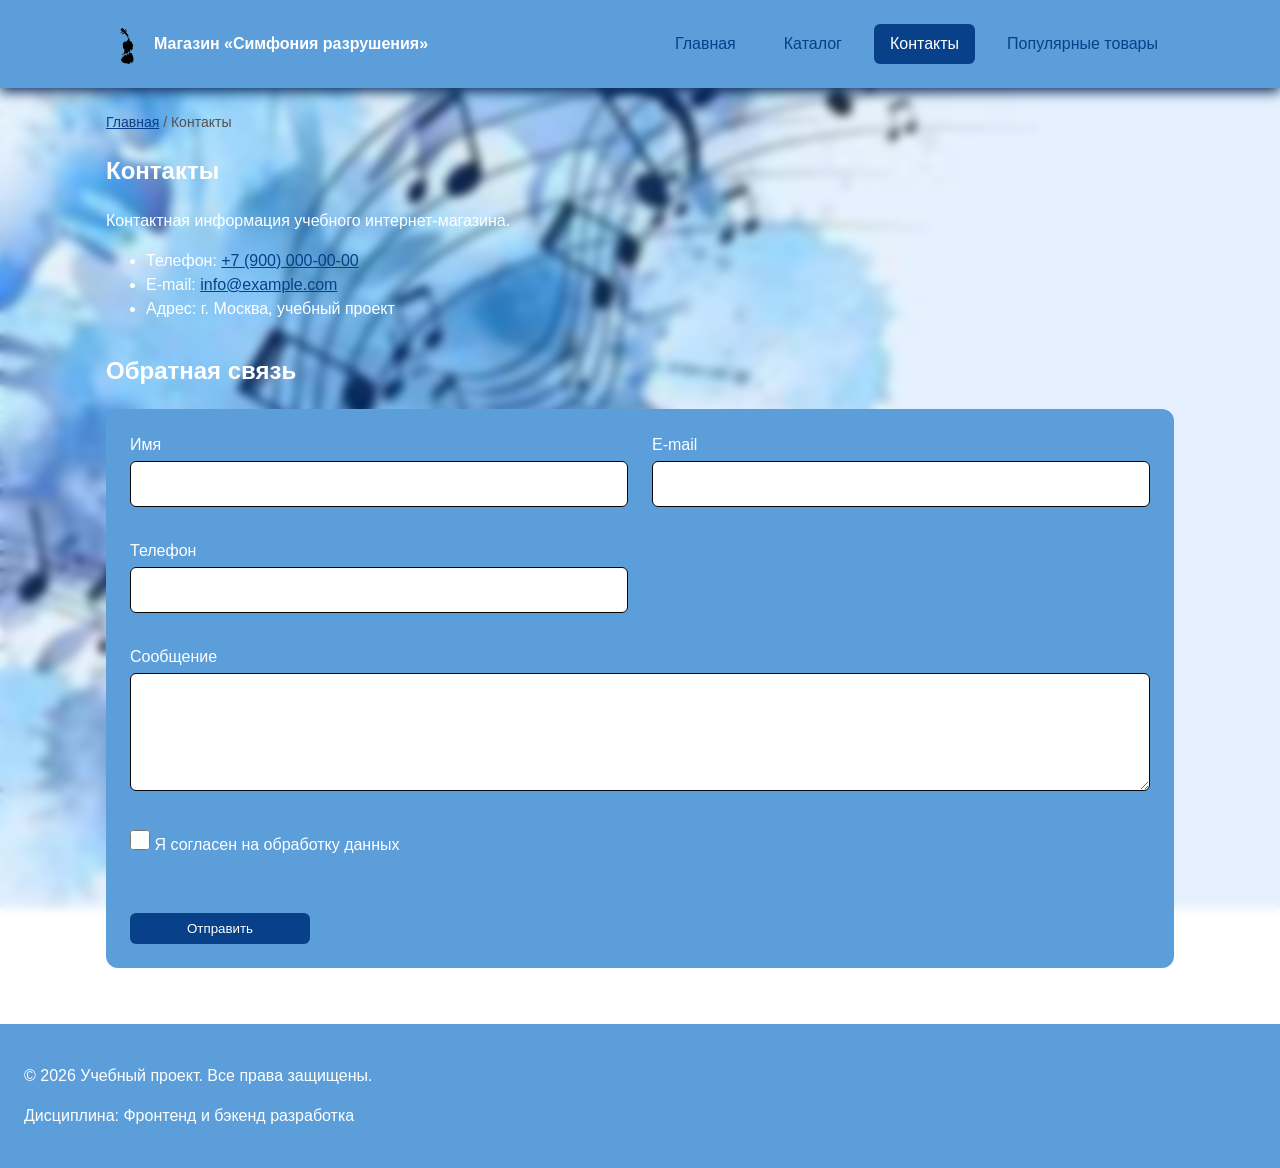
<file: contacts.html>
<!DOCTYPE html>
<html lang="ru">
<head>
  <meta charset="UTF-8">
  <meta name="viewport" content="width=device-width, initial-scale=1.0">
  <meta name="description" content="Контактная информация учебного интернет-магазина.">
  <title>Контакты — Учебный интернет-магазин</title>
  <link rel="stylesheet" href="css/style.css">
  <link rel="stylesheet" href="css/responsive.css">
</head>
<body>
  <a class="skip-link" href="#main-content">Перейти к основному содержимому</a>

  <header class="site-header">
    <div class="site-header__inner">
      <div class="site-header__brand">
        <img class="site-header-logo-img"
            src="images/СимфонияРазрушения.png"
            alt="" width="40" height="40">
        <a class="site-header__logo" href="index.html">Магазин «Симфония разрушения»</a>
      </div>

      <input type="checkbox" id="nav-toggle" class="nav-toggle">

      <label for="nav-toggle" class="nav-toggle-label">
        <span aria-hidden="true">☰</span>
        <span>Меню</span>
      </label>

      <nav class="site-nav" aria-label="Основная навигация">
        <ul class="site-nav__list">
          <li class="site-nav__item">
            <a class="site-nav__link" href="index.html">Главная</a>
          </li>
          <li class="site-nav__item">
            <a class="site-nav__link" href="catalog.html">Каталог</a>
          </li>
          <li class="site-nav__item">
            <a class="site-nav__link site-nav__link--active" href="contacts.html">Контакты</a>
          </li>
          <li class="site-nav__item">
            <a class="site-nav__link" href="index.html#popular">Популярные товары</a>
          </li>
        </ul>
      </nav>
    </div>
  </header>

  <main id="main-content">
    <nav class="breadcrumbs" aria-label="Хлебные крошки">
      <a class="breadcrumbs__link" href="index.html">Главная</a>
      <span class="breadcrumbs__current">Контакты</span>
    </nav>

    <section class="section">
      <h1>Контакты</h1>
      <p>Контактная информация учебного интернет-магазина.</p>

      <ul>
        <li>Телефон: <a href="tel:+79000000000">+7 (900) 000-00-00</a></li>
        <li>E-mail: <a href="mailto:info@example.com">info@example.com</a></li>
        <li>Адрес: г. Москва, учебный проект</li>
      </ul>
    </section>

    <section class="section" id="feedback">
      <h2>Обратная связь</h2>

      <form class="order-form" action="#" method="post">
        <div class="form-field">
          <label for="contact-name">Имя</label>
          <input id="contact-name" name="name" type="text"
                 autocomplete="name" required minlength="2">
        </div>

        <div class="form-field">
          <label for="contact-email">E-mail</label>
          <input id="contact-email" name="email" type="email"
                 autocomplete="email" required>
        </div>

        <div class="form-field">
          <label for="contact-phone">Телефон</label>
          <input id="contact-phone" name="phone" type="tel"
                 inputmode="tel" autocomplete="tel">
        </div>

        <div class="form-field form-field--full">
          <label for="contact-message">Сообщение</label>
          <textarea id="contact-message" name="message" rows="4" required></textarea>
        </div>

        <div class="form-field form-field--checkbox">
          <label>
            <input id="contact-agree" name="agreement" type="checkbox" required>
            Я согласен на обработку данных
          </label>
        </div>

        <div class="form-actions">
          <button class="button button--primary" type="submit">Отправить</button>
        </div>
      </form>
    </section>
  </main>

  <footer>
    <p>&copy; 2026 Учебный проект. Все права защищены.</p>
    <p>Дисциплина: Фронтенд и бэкенд разработка</p>
  </footer>
</body>
</html>
</file>
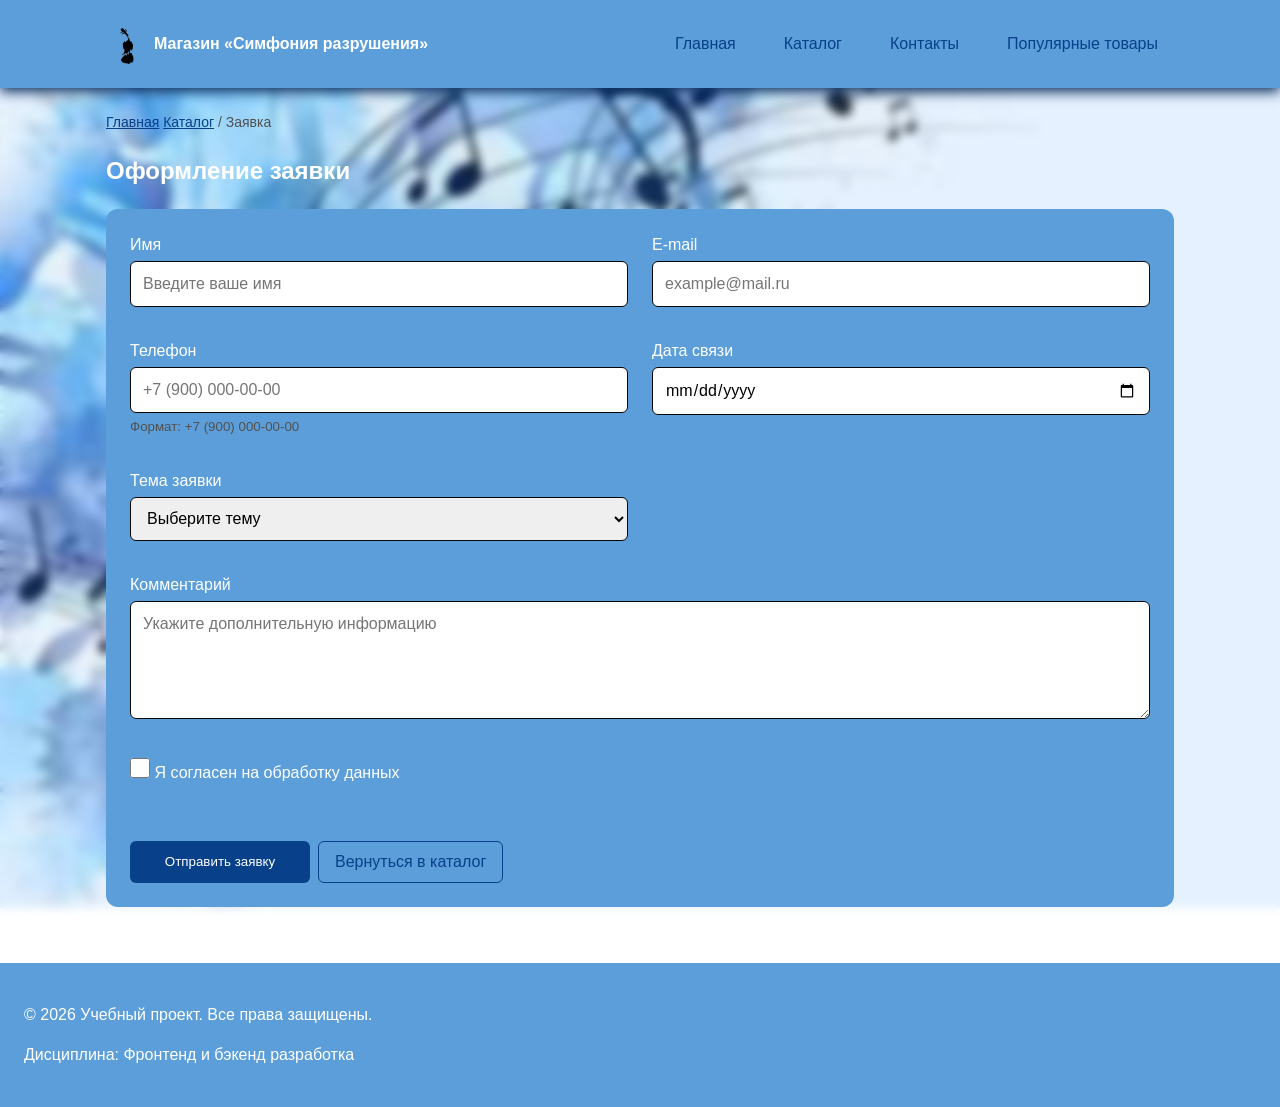
<file: order.html>
<!DOCTYPE html>
<html lang="ru">
<head>
  <meta charset="UTF-8">
  <meta name="viewport" content="width=device-width, initial-scale=1.0">
  <meta name="description" content="Оформление заявки на покупку в учебном интернет-магазине.">
  <title>Оформление заявки — Учебный интернет-магазин</title>
  <link rel="stylesheet" href="css/style.css">
  <link rel="stylesheet" href="css/responsive.css">
  <script type="module" src="js/main.js" defer></script>
</head>
<body>
  <a class="skip-link" href="#main-content">Перейти к основному содержимому</a>

  <header class="site-header">
    <div class="site-header__inner">
        <div class="site-header__brand">
        <img class="site-header-logo-img"
            src="images/СимфонияРазрушения.png"
            alt="" width="40" height="40">
        <a class="site-header__logo" href="index.html">Магазин «Симфония разрушения»</a>
        </div>

        <input type="checkbox" id="nav-toggle" class="nav-toggle">

        <label for="nav-toggle" class="nav-toggle-label">
        <span aria-hidden="true">☰</span>
        <span>Меню</span>
        </label>

        <nav class="site-nav" aria-label="Основная навигация">
        <ul class="site-nav__list">
            <li class="site-nav__item">
            <a class="site-nav__link" href="index.html">Главная</a>
            </li>
            <li class="site-nav__item">
            <a class="site-nav__link" href="catalog.html">Каталог</a>
            </li>
            <li class="site-nav__item">
            <a class="site-nav__link" href="contacts.html">Контакты</a>
            </li>
            <li class="site-nav__item">
            <a class="site-nav__link" href="index.html#popular">Популярные товары</a>
            </li>
        </ul>
        </nav>
    </div>
    </header>

  <main id="main-content">
    <nav class="breadcrumbs" aria-label="Хлебные крошки">
      <a class="breadcrumbs__link" href="index.html">Главная</a>
      <a class="breadcrumbs__link" href="catalog.html">Каталог</a>
      <span class="breadcrumbs__current">Заявка</span>
    </nav>

    <section class="section">
      <h1>Оформление заявки</h1>

      <form class="order-form" id="order-form" action="#" method="post" novalidate>
        <div class="form-field">
          <label for="order-name-page">Имя</label>
          <input id="order-name-page" name="name" type="text"
                 placeholder="Введите ваше имя" minlength="2"
                 autocomplete="given-name" required>
        </div>

        <div class="form-field">
          <label for="order-email-page">E-mail</label>
          <input id="order-email-page" name="email" type="email"
                 placeholder="example@mail.ru" autocomplete="email" required>
        </div>

        <div class="form-field">
          <label for="order-phone-page">Телефон</label>
          <input id="order-phone-page" name="phone" type="tel"
                 inputmode="tel" placeholder="+7 (900) 000-00-00"
                 autocomplete="tel" required>
          <small>Формат: +7 (900) 000-00-00</small>
        </div>

        <div class="form-field">
          <label for="order-date-page">Дата связи</label>
          <input id="order-date-page" name="date" type="date">
        </div>

        <div class="form-field">
          <label for="order-topic-page">Тема заявки</label>
          <select id="order-topic-page" name="topic" required>
            <option value="">Выберите тему</option>
            <option value="product">Заказ товара</option>
            <option value="consultation">Консультация</option>
            <option value="delivery">Доставка</option>
          </select>
        </div>

        <div class="form-field form-field--full">
          <label for="order-comment-page">Комментарий</label>
          <textarea id="order-comment-page" name="comment" rows="4"
                    placeholder="Укажите дополнительную информацию"></textarea>
        </div>

        <div class="form-field form-field--checkbox">
          <label>
            <input id="order-agree-page" name="agreement" type="checkbox" required>
            Я согласен на обработку данных
          </label>
        </div>

        <div class="form-actions">
          <button class="button button--primary" type="submit">Отправить заявку</button>
          <a class="button button--secondary" href="catalog.html">Вернуться в каталог</a>
        </div>
      </form>
    </section>
  </main>

  <footer>
    <p>&copy; 2026 Учебный проект. Все права защищены.</p>
    <p>Дисциплина: Фронтенд и бэкенд разработка</p>
  </footer>
    <dialog class="success-message" id="success-message" hidden>
        <div class="after-form-actions">
            <p>
                Форма успешно отправлена!
            </p>
            <a class="button button--secondary" id="close-success-dialog" href="catalog.html">
                Вернуться в каталог 
            </a>
        </div>
    </dialog>
</body>
</html>
</file>
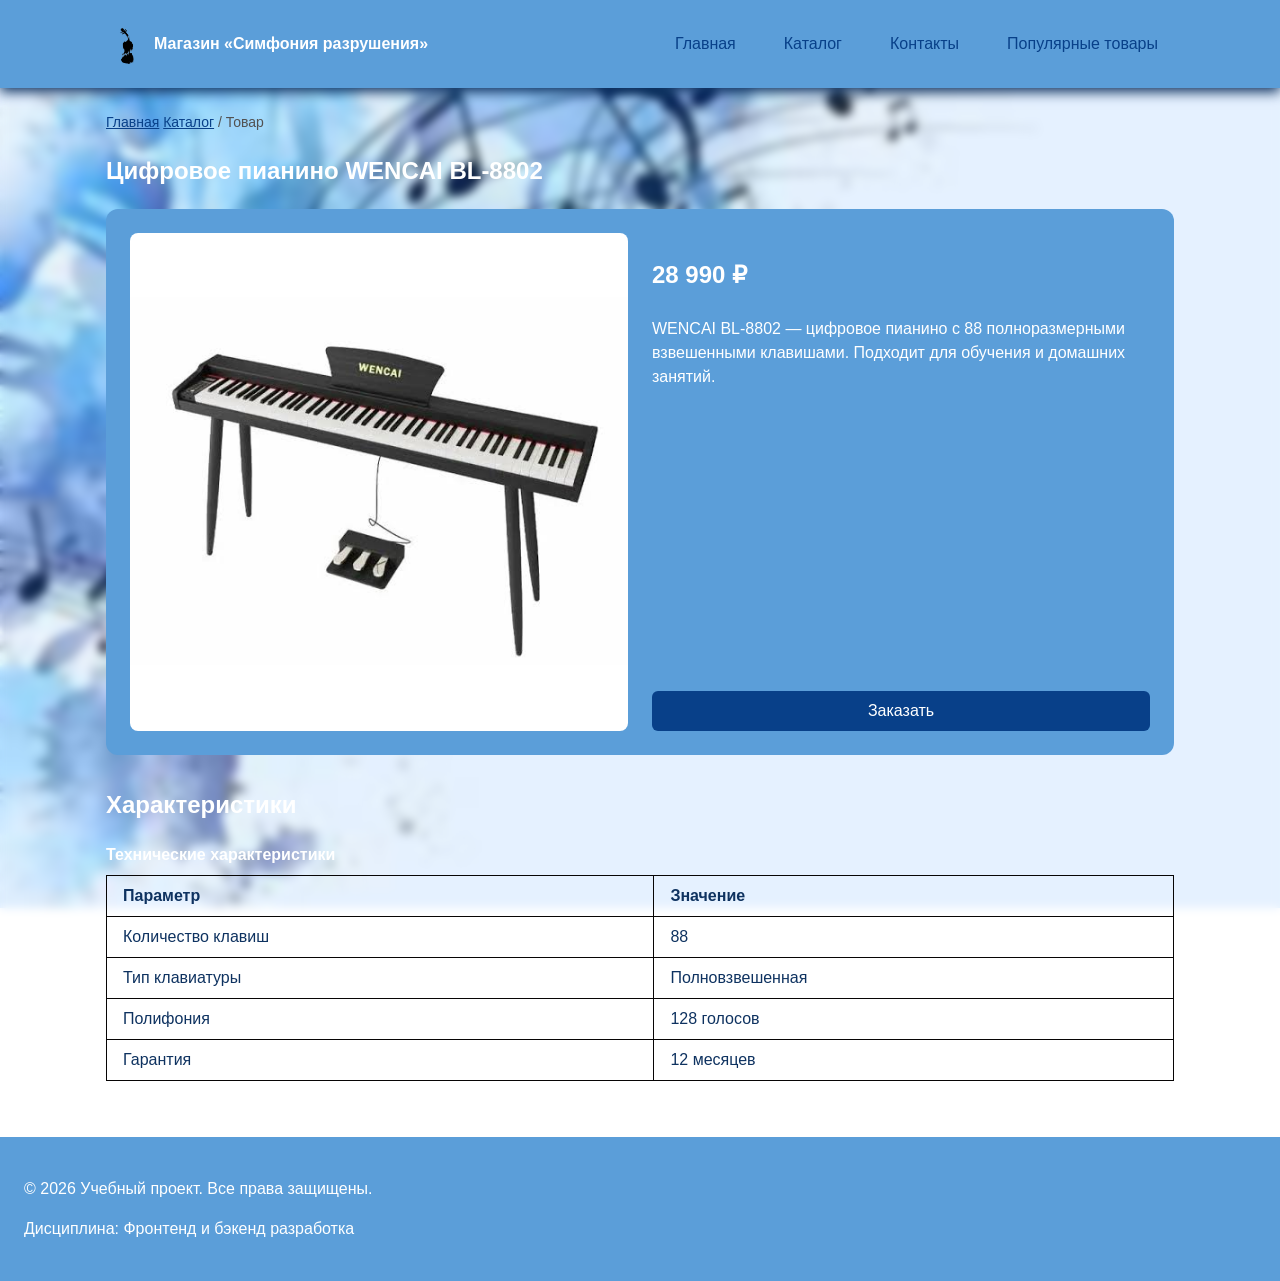
<file: product.html>
<!DOCTYPE html>
<html lang="ru">
<head>
  <meta charset="UTF-8">
  <meta name="viewport" content="width=device-width, initial-scale=1.0">
  <meta name="description" content="Карточка товара учебного интернет-магазина.">
  <title>Цифровое пианино WENCAI BL-8802 — Учебный интернет-магазин</title>
  <link rel="stylesheet" href="css/style.css">
  <link rel="stylesheet" href="css/responsive.css">
</head>
<body>
  <a class="skip-link" href="#main-content">Перейти к основному содержимому</a>

    <header class="site-header">
    <div class="site-header__inner">
      <div class="site-header__brand">
        <img class="site-header-logo-img"
            src="images/СимфонияРазрушения.png"
            alt="" width="40" height="40">
        <a class="site-header__logo" href="index.html">Магазин «Симфония разрушения»</a>
      </div>

      <input type="checkbox" id="nav-toggle" class="nav-toggle">

      <label for="nav-toggle" class="nav-toggle-label">
        <span aria-hidden="true">☰</span>
        <span>Меню</span>
      </label>

      <nav class="site-nav" aria-label="Основная навигация">
        <ul class="site-nav__list">
          <li class="site-nav__item">
            <a class="site-nav__link" href="index.html">Главная</a>
          </li>
          <li class="site-nav__item">
            <a class="site-nav__link" href="catalog.html">Каталог</a>
          </li>
          <li class="site-nav__item">
            <a class="site-nav__link" href="contacts.html">Контакты</a>
          </li>
          <li class="site-nav__item">
            <a class="site-nav__link" href="index.html#popular">Популярные товары</a>
          </li>
        </ul>
      </nav>
    </div>
    </header>

  <main id="main-content">
    <nav class="breadcrumbs" aria-label="Хлебные крошки">
      <a class="breadcrumbs__link" href="index.html">Главная</a>
      <a class="breadcrumbs__link" href="catalog.html">Каталог</a>
      <span class="breadcrumbs__current">Товар</span>
    </nav>

    <section class="section">
      <h1>Цифровое пианино WENCAI BL-8802</h1>

      <div class="product-detail">
        <img class="product-detail__image"
             src="images/Синтезатор.jpg"
             srcset="images/Синтезатор.jpg 640w"
             sizes="(max-width: 767px) 100vw, 50vw"
             alt="Цифровое пианино WENCAI BL-8802 с 88 клавишами"
             width="640" height="480"
             loading="lazy"
             decoding="async">

        <div class="product-detail__info">
            <div>
                <p class="product-detail__price">28 990 ₽</p>
                <p>
                  WENCAI BL-8802 — цифровое пианино с 88 полноразмерными
                  взвешенными клавишами. Подходит для обучения и домашних занятий.
                </p>
            </div>
            <a class="button" href="order.html">Заказать</a>
        </div>
      </div>

      <h2>Характеристики</h2>

      <div class="table-wrapper">
        <table class="product-table">
          <caption>Технические характеристики</caption>
          <thead>
            <tr>
              <th scope="col">Параметр</th>
              <th scope="col">Значение</th>
            </tr>
          </thead>
          <tbody>
            <tr>
              <td data-label="Параметр">Количество клавиш</td>
              <td data-label="Значение">88</td>
            </tr>
            <tr>
              <td data-label="Параметр">Тип клавиатуры</td>
              <td data-label="Значение">Полновзвешенная</td>
            </tr>
            <tr>
              <td data-label="Параметр">Полифония</td>
              <td data-label="Значение">128 голосов</td>
            </tr>
            <tr>
              <td data-label="Параметр">Гарантия</td>
              <td data-label="Значение">12 месяцев</td>
            </tr>
          </tbody>
        </table>
      </div>
    </section>
  </main>

  <footer>
    <p>&copy; 2026 Учебный проект. Все права защищены.</p>
    <p>Дисциплина: Фронтенд и бэкенд разработка</p>
  </footer>
</body>
</html>
</file>
<file: css/style.css>
/* ===============================
   1. Переменные проекта
   =============================== */

:root {
  /* Основные цвета проекта */
  --color-bg: #80C7F2;
  --color-bg-2: #F20587;
  --color-text: #ffffff;
  --color-text-dark: #0e3260;
  --color-muted: rgb(82, 81, 81);
  --color-primary: #084089;
  --color-primary-dark: #0e3260;
  --color-border: #070505;
  --color-surface: #5B9ED9;
  --color-surface-accent: #5B9ED9;
  --color-danger: #b00020;
  --color-success: #168a2f;
  --color-success-bg: #eefaf0;
  --color-white: #ffffff;
  --color-black: #000000;

  /* Отступы */
  --space-xs: 4px;
  --space-sm: 8px;
  --space-md: 16px;
  --space-lg: 24px;
  --space-xl: 32px;

  /* Скругления */
  --radius-sm: 6px;
  --radius-md: 8px;
  --radius-lg: 12px;

  /* Размеры */
  --container-width: 1100px;
}

/* ===============================
   2. Базовые стили
   =============================== */


* {
  box-sizing: border-box;
}

body {
  display: flex;
  flex-direction: column;
  min-height: 100vh; 
  margin: 0;
  font-family: Arial, sans-serif;
  line-height: 1.5;
  color: var(--color-text);
  background-image: url("../images/background.jpg");
  background-attachment: fixed; 
  backdrop-filter: blur(5px);  
  background-repeat: no-repeat;
  background-size: cover;
  background-position: center;
}

main,
footer {
  padding: var(--space-lg);
}

main {
  flex-grow: 1; 
}

header {
  background-color: var(--color-surface);
  box-shadow: 0 4px 12px var(--color-primary-dark);
}

footer {
  background-color: var(--color-surface);
}

html {
  scroll-behavior: smooth;
}

:target {
  outline: 2px dashed var(--color-primary);
  outline-offset: 4px;
}


/* ===============================
   3. Общие элементы интерфейса
   =============================== */

a {
  color: var(--color-primary);
}

a:hover {
  color: var(--color-primary-dark);
}

a:focus-visible {
  outline: 2px solid var(--color-primary);
  outline-offset: 3px;
}


.site-header {
  background-color: var(--color-surface);
  position: sticky;
  top: 0;
  z-index: 1000; /* Чтобы шапка перекрывала контент, а не уходила под него */
  width: 100%;
}

.site-header__inner {
  max-width: var(--container-width);
  margin: 0 auto;
  padding: var(--space-lg);
}

.site-header__logo {
  font-weight: 700;
  color: var(--color-text);
  text-decoration: none;
}

.site-nav__list {
  display: flex;
  flex-wrap: wrap;
  justify-content: center;
  align-items: center;
  gap: var(--space-md);
  padding: 0;
  margin: var(--space-md) 0 0;
  list-style: none;
}

.site-nav__link {
  display: inline-block;
  padding: var(--space-sm) var(--space-md);
  color: var(--color-primary);
  text-decoration: none;
  border-radius: var(--radius-sm);
}

.site-nav__link:hover {
  color: var(--color-white);
  background-color: var(--color-primary);
}

.site-nav__link:focus-visible {
  outline: 2px solid var(--color-primary);
  outline-offset: 3px;
}

.site-nav__link--active {
  color: var(--color-white);
  background-color: var(--color-primary);
}



/* ===============================
   4. Компоненты страницы
   =============================== */

.page-text {
  color: var(--color-black);
}


.hero {
  max-width: var(--container-width);
  margin: 0 auto var(--space-xl);
  padding: var(--space-xl) var(--space-lg);
  background-color: var(--color-surface-accent);
  border-radius: var(--radius-lg);
}

.section {
  max-width: var(--container-width);
  margin: 0 auto var(--space-xl);
}

.section h2 {
  margin-top: 0;
}

.product-card {
  list-style: none; 
  padding: 0;
  margin: 0;
  display: flex;
  flex-direction: column;
  gap: var(--space-sm);
  padding: var(--space-md);
  border: 1px solid var(--color-surface-accent);
  border-radius: var(--radius-md);
  background-color: var(--color-bg);
  box-shadow: 0 4px 12px var(--color-primary-dark); 
  height: 100%;
}

.product-card:hover {
  border-color: var(--color-primary);
}

/* .product-card--featured {
  border-color: var(--color-primary);
  } */

.product-card--discount {
  border-color: var(--color-danger);
}

.product-card__title {
  margin: 0;
  color: var(--color-text);
}

.product-card__category {
  display: block;
  background-color: var(--color-surface-accent);
  width: fit-content;
  border: 1px solid var(--color-success-bg);
  border-radius: var(--radius-sm);
  padding: 2px 6px 2px 6px;
}

.product-card__description {
  margin: 0;
  color: var(--color-primary-dark);
}

.product-card__price {
  margin: 0;
  font-weight: 700;
  margin-top: auto;
}

.product-card--discount .product-card__price {
  color: var(--color-danger);
}

.product-card-button-container {
  display: flex;
  flex-direction: row;
  /* justify-content: space-between; */
  gap: var(--space-md);
}

.product-card__button {
  margin-top: auto;
  width: 100%;
  /* align-self: flex-start; */
}

.look-product__button {
  margin-top: auto;
  width: 100%;
  background-color: var(--color-bg);
}

.button.look-product__button {
  background-color: var(--color-bg);
  border: 1px solid;
}

.product-card-image {
  width: 100%;
  border-radius: var(--radius-md);
}


.button {
  /* box-sizing: border-box; */
  display: inline-block;
  padding: var(--space-sm) var(--space-md);
  color: var(--color-white);
  background-color: var(--color-primary);
  text-decoration: none;
  border: none;
  border-radius: var(--radius-sm);
  cursor: pointer;
}

.button-filter-flex {
  display: flex;
  justify-content: space-between;
}

.button--reset {
  /* box-sizing: border-box; */
  background-color: var(--color-surface-accent);
  color: var(--color-white);
  border: 1px solid var(--color-white);
}

.button--reset:hover {
  background-color: var(--color-primary-dark);
  color: var(--color-white);
  border-color: var(--color-primary-dark);

}
.button:hover {
  background-color: var(--color-primary-dark);
  color: var(--color-white);
}

.button:focus-visible {
  outline: 2px solid var(--color-primary);
  outline-offset: 3px;
}

.button:disabled {
  opacity: 0.6;
  cursor: not-allowed;
}

.button--primary {
  color: var(--color-white);
  background-color: var(--color-primary);
}

.button--primary:hover {
  background-color: var(--color-primary-dark);
}

.button--secondary {
  color: var(--color-primary);
  background-color: transparent;
  border: 1px solid var(--color-primary);
}

.button--secondary:hover {
  color: var(--color-white);
  background-color: var(--color-primary);
}

.button:focus-visible {
  outline: 2px solid var(--color-primary);
  outline-offset: 3px;
}

.button:disabled,
.button--disabled {
  opacity: 0.6;
  cursor: not-allowed;
}



.aside-info {
  max-width: var(--container-width);
  margin: 0 auto var(--space-xl);
  padding: var(--space-md);
  border-left: 4px solid var(--color-primary);
  background-color: var(--color-surface);
}



/* ===============================
5. Форма и модальное окно
   =============================== */

.order-dialog {
  width: min(100% - 32px, 560px);
  padding: var(--space-lg);
  border: none;
  border-radius: var(--radius-lg);
}

.order-dialog::backdrop {
  background-color: rgba(0, 0, 0, 0.5);
}

.form-field {
  margin-bottom: var(--space-md);
}

.form-field label {
  display: block;
  margin-bottom: var(--space-xs);
}

.form-field input,
.form-field select,
.form-field textarea {
  width: 100%;
  padding: 10px 12px;
  border: 1px solid var(--color-border);
  border-radius: var(--radius-sm);
  font: inherit;
}

.form-field input[type="checkbox"] {
  width: auto;
}

.form-field small {
  display: block;
  margin-top: var(--space-xs);
  color: var(--color-muted);
}

.form-field input:hover,
.form-field select:hover,
.form-field textarea:hover {
  border-color: var(--color-primary);
}

.form-field input:focus-visible,
.form-field select:focus-visible,
.form-field textarea:focus-visible,
.form-actions button:focus-visible {
  outline: 2px solid var(--color-primary);
  outline-offset: 3px;
}

[aria-invalid="true"] {
  border-color: var(--color-danger);
}


.form-actions {
  display: flex;
  gap: 12px;
  margin-top: 20px;
}

.success-message {
  max-width: var(--container-width);
  margin: 150px auto;
  padding: var(--space-md);
  border: 2px solid var(--color-primary-dark);
  border-radius: var(--radius-md);
  background-color: var(--color-success-bg);
}

.breadcrumbs {
  max-width: var(--container-width);
  margin: 0 auto var(--space-md);
  font-size: 14px;
  color: var(--color-muted);
}

.breadcrumbs__link {
  color: var(--color-primary);
}

.breadcrumbs__current::before {
  content: " / ";
  color: var(--color-muted);
}


.products-grid {
  display: grid;
  grid-template-columns: repeat(3, 1fr);
  gap: var(--space-lg);
}

.catalog-layout {
  max-width: var(--container-width);
  margin: 0 auto var(--space-xl);
  display: grid;
  grid-template-columns: 260px 1fr;
  grid-template-rows: 530px auto;
  grid-template-areas: 
  "filters products"
  "empty products";
  gap: var(--space-lg);
}

.catalog-filters {
  grid-area: filters;
  padding: var(--space-md);
  border: 1px solid var(--color-border);
  border-radius: var(--radius-md);
  background-color: var(--color-surface);
  position: sticky;
  top: 20px; 
  z-index: 100;
}

.catalog-products {
  grid-area: products;
}

.filters-form {
  display: grid;
  gap: var(--space-md);
}

.filters-form fieldset {
  margin: 0;
  padding: var(--space-md);
  border: 1px solid var(--color-border);
  border-radius: var(--radius-sm);
}

.filters-form legend {
  font-weight: 700;
}

.filters-form label {
  display: block;
  margin-bottom: var(--space-sm);
}

.filters-form input[type="number"] {
  width: 100%;
  padding: 8px 10px;
  border: 1px solid var(--color-border);
  border-radius: var(--radius-sm);
  font: inherit;
}



.site-header-logo-img {
  width: 40px;
}
</file>
<file: css/responsive.css>
/* ---------- 0. Базовые правила ---------- */
img,
video {
  max-width: 100%;
  height: auto;
  display: block;
}

html,
body {
  overflow-x: clip; 
}

/* ---------- 1. Контейнеры ---------- */
.site-header__inner,
.section,
.hero,
.aside-info,
.catalog-layout,
.breadcrumbs,
main > h1 {
  width: 100%;
  max-width: var(--container-width);
  margin-left: auto;
  margin-right: auto;
  padding-left: var(--space-md);
  padding-right: var(--space-md);
}

/* ---------- 2. Шапка + hamburger ---------- */
.site-header__inner {
  display: flex;
  flex-wrap: wrap;
  align-items: center;
  justify-content: space-between;
  gap: var(--space-sm);
}

.site-header__brand {
  display: flex;
  align-items: center;
  gap: var(--space-sm);
  flex: 1 1 auto;
  min-width: 0;
}

.site-header-logo-img {
  width: 40px;
  height: 40px;
  object-fit: contain;
  flex-shrink: 0;
}

.site-header__logo {
  overflow-wrap: break-word;
}

.nav-toggle {
  position: absolute;
  width: 1px;
  height: 1px;
  padding: 0;
  margin: -1px;
  overflow: hidden;
  clip: rect(0, 0, 0, 0);
  white-space: nowrap;
  border: 0;
}

.nav-toggle-label {
  display: inline-flex;
  align-items: center;
  gap: var(--space-xs);
  padding: var(--space-sm) var(--space-md);
  min-height: 44px;
  color: var(--color-white);
  background-color: var(--color-primary);
  border-radius: var(--radius-sm);
  cursor: pointer;
  font-size: 1rem;
  user-select: none;
  flex: 0 0 auto;
}

.nav-toggle:focus-visible + .nav-toggle-label {
  outline: 3px solid var(--color-white);
  outline-offset: 2px;
}

.site-nav {
  flex: 1 1 100%; 
}

.site-nav__list {
  display: none;
  flex-direction: column;
  align-items: stretch;
  gap: var(--space-xs);
  padding: 0;
  margin: var(--space-md) 0 0;
  list-style: none;
}

.nav-toggle:checked ~ .site-nav .site-nav__list {
  display: flex;
}

.site-nav__link {
  display: flex;
  align-items: center;
  min-height: 44px; 
  padding: var(--space-sm) var(--space-md);
  font-size: 16px;
}

/* ---------- 3. Hero ---------- */
.hero {
  padding: var(--space-lg) var(--space-md);
}

.hero h1 {
  font-size: 1.5rem;
  line-height: 1.25;
  margin-top: 0;
}

.hero .button {
  display: inline-block;
  width: 100%;
  text-align: center;
}

/* ---------- 4. Сетка карточек ---------- */
.products-grid {
  grid-template-columns: 1fr;
  gap: var(--space-md);
}

.product-card-image {
  width: 100%;
  height: auto;
  aspect-ratio: 1 / 1;
  object-fit: cover;
}

/* ---------- 5. Каталог ---------- */
.catalog-layout {
  grid-template-columns: 1fr;
  grid-template-rows: auto auto;
  grid-template-areas:
    "filters"
    "products";
  gap: var(--space-md);
}

.catalog-filters {
  position: static;
  top: auto;
}

.filters-form input[type="number"] {
  width: 100%;
  min-height: 44px;
  font-size: 16px;
}

.button-filter-flex {
  flex-direction: column;
  gap: var(--space-sm);
}

.button-filter-flex .button {
  width: 100%;
}

/* ---------- 6. Формы ---------- */
.form-field input,
.form-field select,
.form-field textarea,
.filters-form input {
  width: 100%;
  max-width: 100%;
  font-size: 16px;
  min-height: 44px;
}

.form-field input[type="checkbox"] {
  width: auto;
  min-height: auto;
}

.form-actions {
  flex-direction: column;
  gap: var(--space-sm);
}

.form-actions .button {
  width: 100%;
}

.order-dialog {
  width: 60%;
  min-width: 320px;
  max-height: 90vh;
  overflow-y: auto;
}

/* ---------- 6. Формы ---------- */
.form-field input,
.form-field select,
.form-field textarea,
.filters-form input[type="number"] {
  width: 100%;
  max-width: 100%;
  font-size: 16px;
  min-height: 44px;
}


.filters-form label {
  display: flex;
  align-items: center;
  gap: 8px; 
  cursor: pointer;
}

.filters-form input[type="checkbox"],
.form-field input[type="checkbox"] {
  width: 20px;
  height: 20px;
  min-height: auto;
  margin: 0;
  flex-shrink: 0;
}

/* ---------- 7. Таблица: карточный вид на мобильном ---------- */
.table-wrapper {
  overflow-x: auto;
  -webkit-overflow-scrolling: touch;
  margin-bottom: var(--space-md);
}

.product-table {
  width: 100%;
  min-width: 480px;
  border-collapse: collapse;
}

.product-table th,
.product-table td {
  padding: var(--space-sm) var(--space-md);
  border: 1px solid var(--color-border);
  text-align: left;
  color: var(--color-primary-dark);
}

.product-table caption {
  text-align: left;
  font-weight: 700;
  margin-bottom: var(--space-sm);
}

/* ---------- 8. Карточка товара (product.html) ---------- */
.product-detail {
  display: grid;
  gap: var(--space-lg);
  margin-bottom: var(--space-xl);
  padding: var(--space-lg);
  background: var(--color-surface);
  border-radius: var(--radius-lg);
}

.product-detail__image {
  width: 100%;
  height: auto;
  border-radius: var(--radius-md);
}

.product-detail__info {
  display: flex;
  height: 100%;
  flex-direction: column;
  gap: var(--space-md);
  justify-content: space-between;
}

.product-detail__price {
  font-size: 1.5rem;
  font-weight: 700;
}

/* ---------- 9. Skip-link ---------- */
.skip-link {
  position: absolute;
  top: -100px;
  left: 0;
  padding: var(--space-sm) var(--space-md);
  background-color: var(--color-primary);
  color: var(--color-white);
  text-decoration: none;
  border-radius: 0 0 var(--radius-sm) 0;
  z-index: 1000;
  transition: top 0.2s;
}

.skip-link:focus {
  top: 0;
  outline: 3px solid var(--color-white);
  outline-offset: 2px;
}

.button {
  justify-self: flex-end;
  text-align: center;
}

/* ==========================================================================
   МЕДИАЗАПРОСЫ
   ========================================================================== */

/* ---------- 430px+ ---------- */
@media (min-width: 430px) {
  .hero .button {
    width: auto;
    min-width: 200px;
  }
  .order-form {
    width: 100%;
    max-width: 600px;
    margin-left: auto;
    margin-right: auto;
    background-color: var(--color-surface);
    padding: var(--space-lg);
    border-radius: var(--radius-lg);
  }
  .order-form--dialog {
    padding: none;
    background-color: transparent;
    border-radius: 0;
  }

  /* input[type="checkbox"] {
    max-width: 20px;
  } */
}

/* ---------- 768px+ (планшет) ---------- */
@media (min-width: 768px) {
  .site-header__inner {
    flex-wrap: nowrap;
  }

  .site-nav {
    flex: 1 1 auto;
  }

  .nav-toggle-label {
    display: none;
  }

  .site-nav__list {
    display: flex;
    flex-direction: row;
    flex-wrap: wrap;
    justify-content: flex-end;
    gap: var(--space-md);
    margin-top: 0;
  }

  .site-nav__link {
    display: inline-block;
    min-height: auto;
  }

  .hero {
    padding: var(--space-xl) var(--space-lg);
  }

  .hero h1 {
    font-size: 2rem;
  }

  .products-grid {
    grid-template-columns: repeat(2, 1fr);
    gap: var(--space-lg);
  }

  .order-form {
    max-width: 800px;
  }

  .form-field {
    display: grid;
    grid-template-columns: 160px 1fr;
    gap: var(--space-sm);
    align-items: center;
  }

  .form-field small {
    grid-column: 2 / -1;
  }

  .form-field--checkbox {
    display: flex;
    align-items: center;
    gap: var(--space-sm);
  }

  .form-actions {
    flex-direction: row;
    flex-wrap: wrap;
  }

  .form-actions .button {
    width: auto;
    min-width: 180px;
  }

  .button-filter-flex {
    flex-direction: row;
    justify-content: space-between;
  }

  .button-filter-flex .button {
    width: auto;
  }

  .product-detail {
    grid-template-columns: 1fr 1fr;
    align-items: start;
  }
}

/* ---------- 1024px+ ---------- */
@media (min-width: 1024px) {
  .hero {
    display: flex;
    align-items: center;
    justify-content: space-between;
    gap: var(--space-xl);
    text-align: left;
  }

  .hero h1 {
    font-size: 2.25rem;
  }

  .products-grid {
    grid-template-columns: repeat(3, 1fr);
  }

  .catalog-layout {
    grid-template-columns: 260px 1fr;
    grid-template-rows: auto;
    grid-template-areas: "filters products";
    gap: var(--space-lg);
    align-items: start;
  }

  .catalog-filters {
    position: sticky;
    top: 20px;
  }

  .order-form {
    display: grid;
    grid-template-columns: 1fr 1fr;
    gap: var(--space-md) var(--space-lg);
    align-items: start;
    max-width: none;
  }

  .order-form .form-field {
    display: block;
    grid-column: auto;
  }

  .order-form .form-field--full,
  .order-form .form-field--checkbox,
  .order-form .form-actions {
    grid-column: 1 / -1;
  }
}

/* ---------- 1440px+ ---------- */
@media (min-width: 1440px) {
  :root {
    --container-width: 1320px;
  }

  .hero h1 {
    font-size: 2.5rem;
  }
}

@media (max-width: 639px) {
  .product-table,
  .product-table thead,
  .product-table tbody,
  .product-table tr,
  .product-table th,
  .product-table td {
    display: block;
  }

  .product-table thead {
    position: absolute;
    width: 1px;
    height: 1px;
    overflow: hidden;
    clip: rect(0 0 0 0);
    white-space: nowrap;
  }

  .product-table tr {
    margin-bottom: var(--space-md);
    padding: var(--space-md);
    border: 1px solid var(--color-border);
    border-radius: var(--radius-md);
    background: var(--color-white);
    color: var(--color-black);
  }

  .product-table td {
    padding: var(--space-xs) 0;
    border: none;
    display: grid;
    grid-template-columns: 130px 1fr;
    gap: var(--space-sm);
  }

  .product-table td::before {
    content: attr(data-label);
    font-weight: 700;
    color: var(--color-primary-dark);
  }
}
</file>
